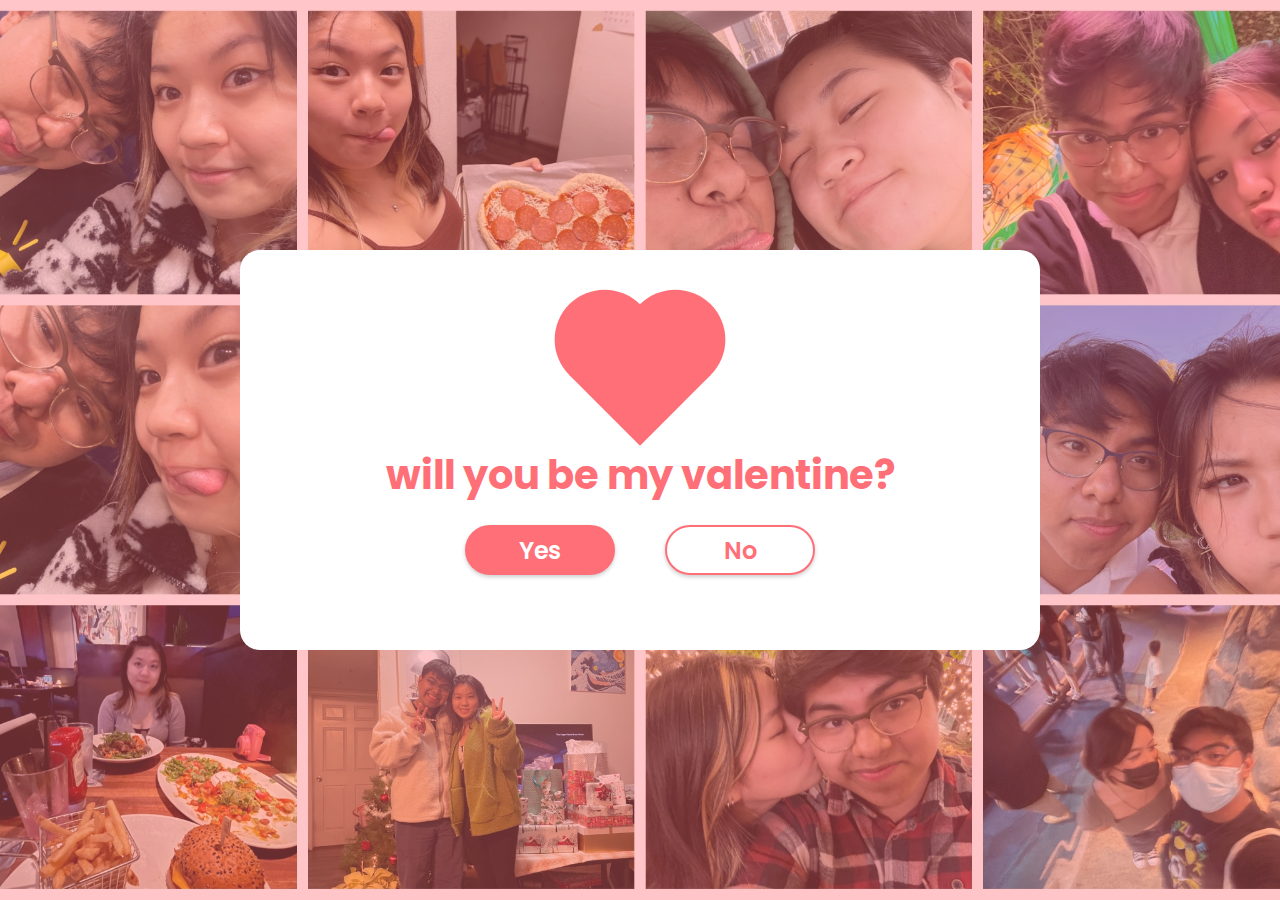
<file: you.html>
<!DOCTYPE html>
<html lang="en">
<head>
    <meta charset="UTF-8">
    <meta http-equiv="X-UA-Compatible" content="IE=edge">
    <meta name="viewport" content="width=device-width, initial-scale=1.0">
    <title>will you be...</title>
    <link rel="stylesheet" href="https://cdnjs.cloudflare.com/ajax/libs/font-awesome/6.2.0/css/all.min.css">
    <link rel="stylesheet" href="love.css">
</head>
<body>
    <div class="wrapper">
        <img src="/besitos/happy.gif" class="hidden snoopy-gif" />
        <div class="heart-shape"></div>
        <h2 class="question">will you be my valentine?</h2>
        <div class="btn-group">
            <button class="yes-btn">Yes</button>
            <button class="no-btn">No</button>
        </div>
    </div>
    <script src="i.js"></script>
</body>
</html>
</file>
<file: love.css>
@import url('https://fonts.googleapis.com/css2?family=Poppins:wght@600;700&display=swap');
* {
    margin: 0;
    padding: 0;
    box-sizing: border-box;
    font-family: 'Poppins', sans-serif;
}
*::selection {
    background: #FF6F77;
    color: #fff;
}
body {
    display: flex;
    justify-content: center;
    align-items: center;
    min-height: 100vh;
    background: #FF6F77;
    margin: 0;
    padding: 0;
    position: relative;
    overflow: hidden;
}


body::before {
    content: '';
    position: absolute;
    top: 0;
    left: 0;
    right: 0;
    bottom: 0;
    background: url('/besitos/muah.jpg') no-repeat center center / cover;
    opacity: 0.6;
    z-index: -1;
}
.wrapper {
    position: relative;
    width: 800px;
    height: 400px;
    background: #fff;
    border-radius: 20px;
    display: flex;
    justify-content: center;
    align-items: center;
    flex-direction: column;
}
h2 {
    font-size: 2.5em;
    color: #FF6F77;
    margin-top: 20px;
}
.btn-group {
    width: 100%;
    height: 50px;
    display: flex;
    justify-content: center;
    margin-top: 20px;
}
button {
    position: absolute;
    width: 150px;
    height: inherit;
    font-size: 1.5em;
    color: #fff;
    font-weight: 600;
    border-radius: 30px;
    border: 2px solid #FF6F77;
    outline: none;
    cursor: pointer;
    box-shadow: 0 2px 4px rgba(0, 0, 0, .2);
}
button:nth-child(1) {
    margin-left: -200px;
    background: #FF6F77;
}
button:nth-child(2) {
    margin-right: -200px;
    color: #FF6F77;
    background: #fff;
}


.heart-shape{
  position: relative;
  width: 100px;
  height: 100px;
  background-color: #FF6F77;
}

.heart-shape:before{
  position: absolute;
  bottom: 0px;
  left: -50px;
  width: 100px;
  height: 100px;
  content: '';
  -webkit-border-radius: 50%;
  -moz-border-radius: 50%;
  -o-border-radius: 50%;
  border-radius: 50%;
  background-color: #FF6F77;
}

.heart-shape:after{
  position: absolute;
  top: -50px;
  right: 0px;
  width: 100px;
  height: 100px;
  content: '';

  -webkit-border-radius: 50%;
  -moz-border-radius: 50%;
  -o-border-radius: 50%;
  border-radius: 50%;

  background-color: #FF6F77;
}

.heart-shape:before,
.heart-shape:after{
  position: absolute;
  width: 100px;
  height: 100px;
  content: '';
  -webkit-border-radius: 50%;
  -moz-border-radius: 50%;
  -o-border-radius: 50%;
  border-radius: 50%;
  background-color: #FF6F77;
}
.heart-shape:before{
  bottom: 0px;
  left: -50px;
}
.heart-shape:after{
  top: -50px;
  right: 0px;
}

.heart-shape{
  -webkit-transform: rotate(45deg);
  -moz-transform: rotate(45deg);
  -ms-transform: rotate(45deg);
  -o-transform: rotate(45deg);
  transform: rotate(45deg);
}

.hidden{
    display: none;
}
</file>
